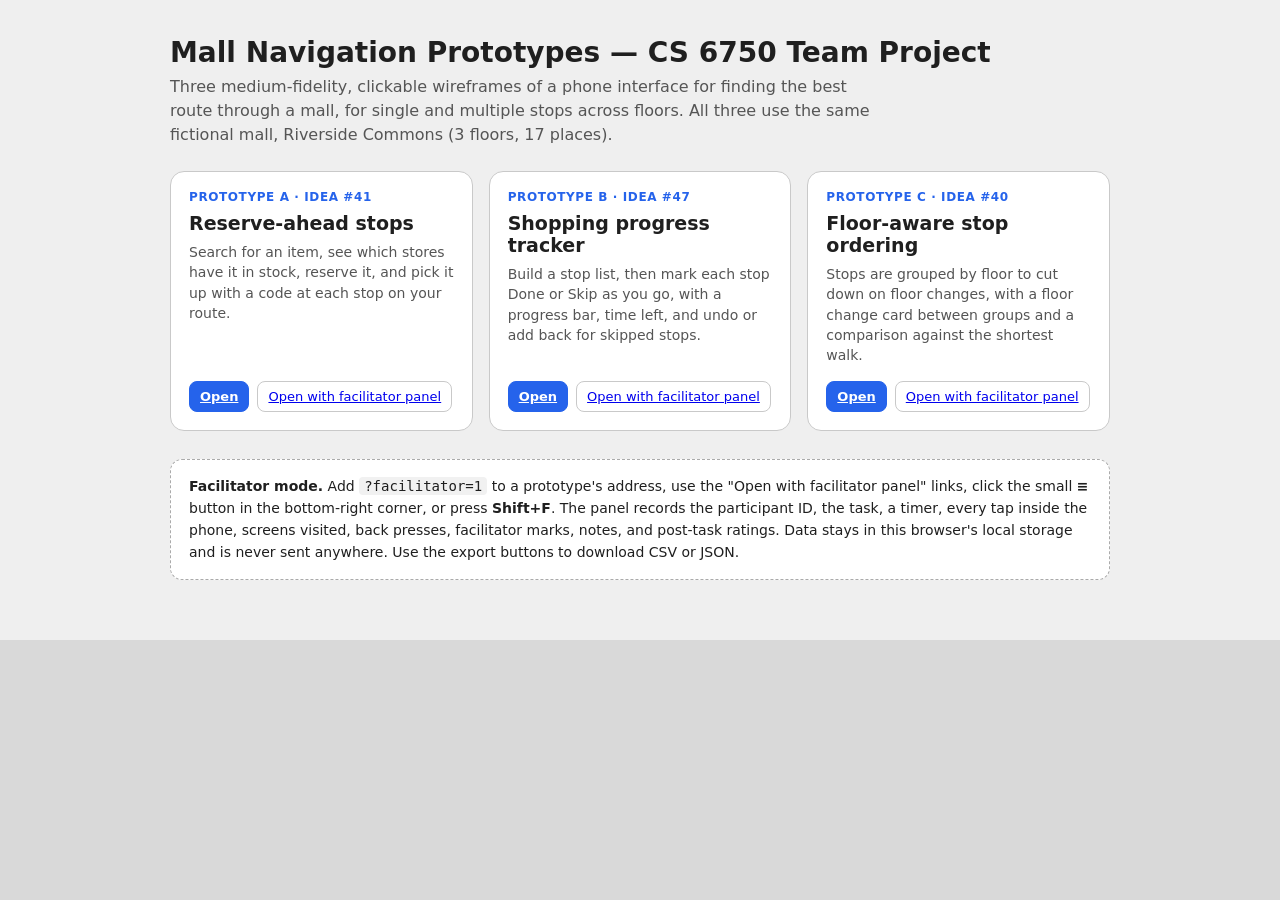
<file: index.html>
<!doctype html>
<html lang="en">
<head>
<meta charset="utf-8">
<meta name="viewport" content="width=device-width, initial-scale=1">
<title>Mall Navigation Prototypes — CS 6750 Team Project</title>
<link rel="icon" href="data:,">
<link rel="stylesheet" href="assets/css/wire.css">
<style>
  body{background:#efefef}
  .wrap{max-width:980px;margin:0 auto;padding:36px 20px 60px}
  h1{font-size:28px;margin:0 0 6px}
  .lead{color:#555;margin:0 0 24px;max-width:720px;line-height:1.5}
  .cards{display:grid;grid-template-columns:repeat(auto-fit,minmax(260px,1fr));gap:16px}
  .pcard{background:#fff;border:1.5px solid #c9c9c9;border-radius:14px;padding:18px;display:flex;flex-direction:column;gap:8px;text-decoration:none;color:inherit}
  .pcard:hover{border-color:var(--accent)}
  .pcard .lbl{font-size:12px;font-weight:700;color:var(--accent);text-transform:uppercase;letter-spacing:.05em}
  .pcard h3{margin:0;font-size:19px}
  .pcard p{margin:0;color:#555;font-size:14px;line-height:1.45;flex:1}
  .pcard .go{display:flex;gap:8px;margin-top:8px}
  .note{margin-top:28px;background:#fff;border:1.5px dashed #aaa;border-radius:12px;padding:16px 18px;font-size:14px;line-height:1.55}
  .note code{background:#f1f1f1;padding:1px 5px;border-radius:4px}
</style>
</head>
<body>
<div class="wrap">
  <h1>Mall Navigation Prototypes — CS 6750 Team Project</h1>
  <p class="lead">Three medium-fidelity, clickable wireframes of a phone interface for finding the best route through a mall, for single and multiple stops across floors. All three use the same fictional mall, Riverside Commons (3 floors, 17 places).</p>
  <div class="cards">
    <div class="pcard">
      <span class="lbl">Prototype A · Idea #41</span>
      <h3>Reserve-ahead stops</h3>
      <p>Search for an item, see which stores have it in stock, reserve it, and pick it up with a code at each stop on your route.</p>
      <div class="go"><a class="btn primary sm" href="a-reserve-ahead.html">Open</a><a class="btn ghost sm" href="a-reserve-ahead.html?facilitator=1">Open with facilitator panel</a></div>
    </div>
    <div class="pcard">
      <span class="lbl">Prototype B · Idea #47</span>
      <h3>Shopping progress tracker</h3>
      <p>Build a stop list, then mark each stop Done or Skip as you go, with a progress bar, time left, and undo or add back for skipped stops.</p>
      <div class="go"><a class="btn primary sm" href="b-progress-tracker.html">Open</a><a class="btn ghost sm" href="b-progress-tracker.html?facilitator=1">Open with facilitator panel</a></div>
    </div>
    <div class="pcard">
      <span class="lbl">Prototype C · Idea #40</span>
      <h3>Floor-aware stop ordering</h3>
      <p>Stops are grouped by floor to cut down on floor changes, with a floor change card between groups and a comparison against the shortest walk.</p>
      <div class="go"><a class="btn primary sm" href="c-floor-aware.html">Open</a><a class="btn ghost sm" href="c-floor-aware.html?facilitator=1">Open with facilitator panel</a></div>
    </div>
  </div>
  <div class="note">
    <b>Facilitator mode.</b> Add <code>?facilitator=1</code> to a prototype's address, use the "Open with facilitator panel" links, click the small <b>≡</b> button in the bottom-right corner, or press <b>Shift+F</b>. The panel records the participant ID, the task, a timer, every tap inside the phone, screens visited, back presses, facilitator marks, notes, and post-task ratings. Data stays in this browser's local storage and is never sent anywhere. Use the export buttons to download CSV or JSON.
  </div>
</div>
</body>
</html>
</file>
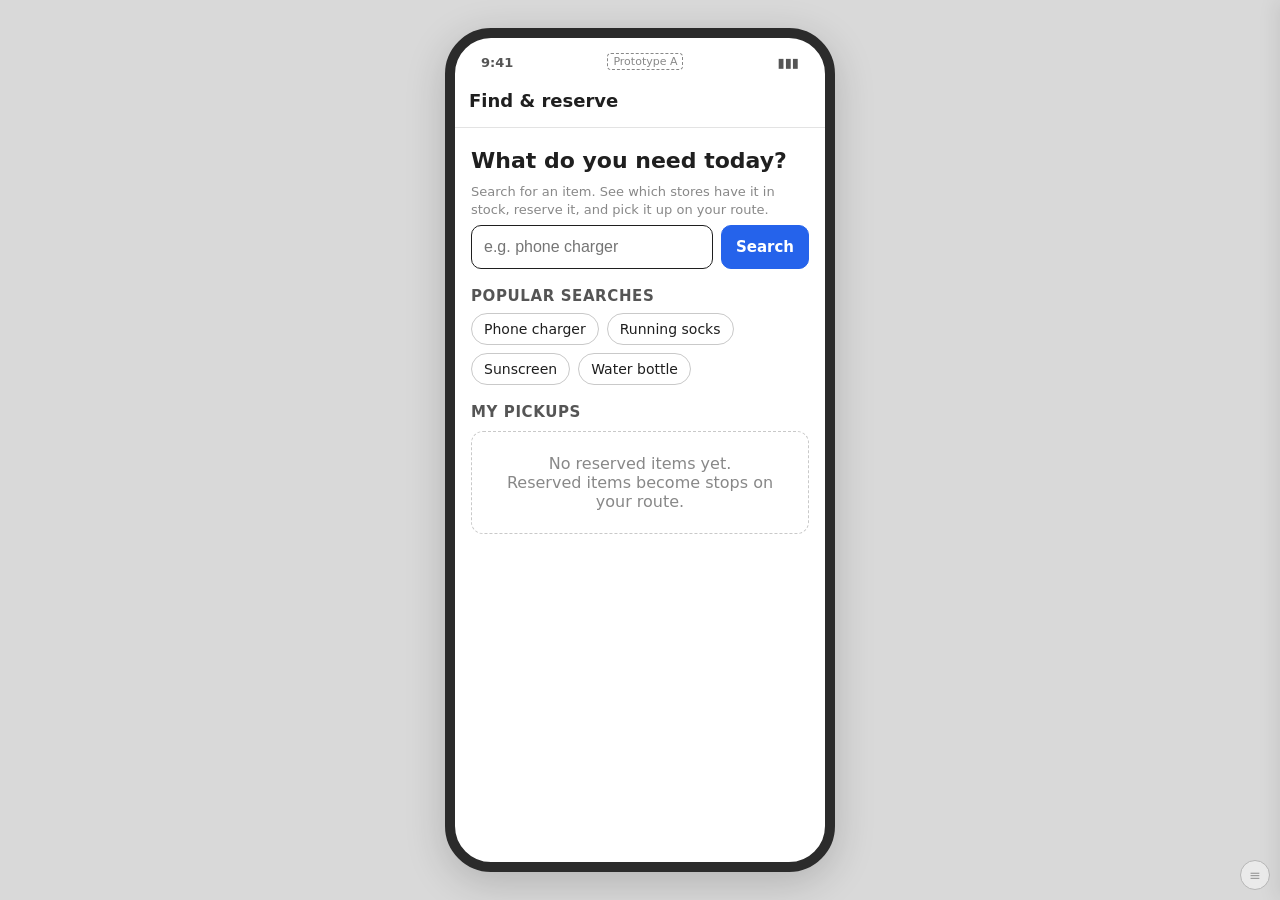
<file: a-reserve-ahead.html>
<!doctype html>
<html lang="en">
<head>
<meta charset="utf-8">
<meta name="viewport" content="width=device-width, initial-scale=1, viewport-fit=cover">
<title>Prototype A: Reserve-ahead stops</title>
<link rel="icon" href="data:,">
<link rel="stylesheet" href="assets/css/wire.css">
</head>
<body>
<div class="stage">
  <div class="phone" id="phone"><div id="screen"></div><div id="toast" role="status"></div></div>
</div>
<script src="assets/js/mall-data.js"></script>
<script src="assets/js/core.js"></script>
<script src="assets/js/facilitator.js"></script>
<script src="assets/js/proto-a.js"></script>
</body>
</html>
</file>
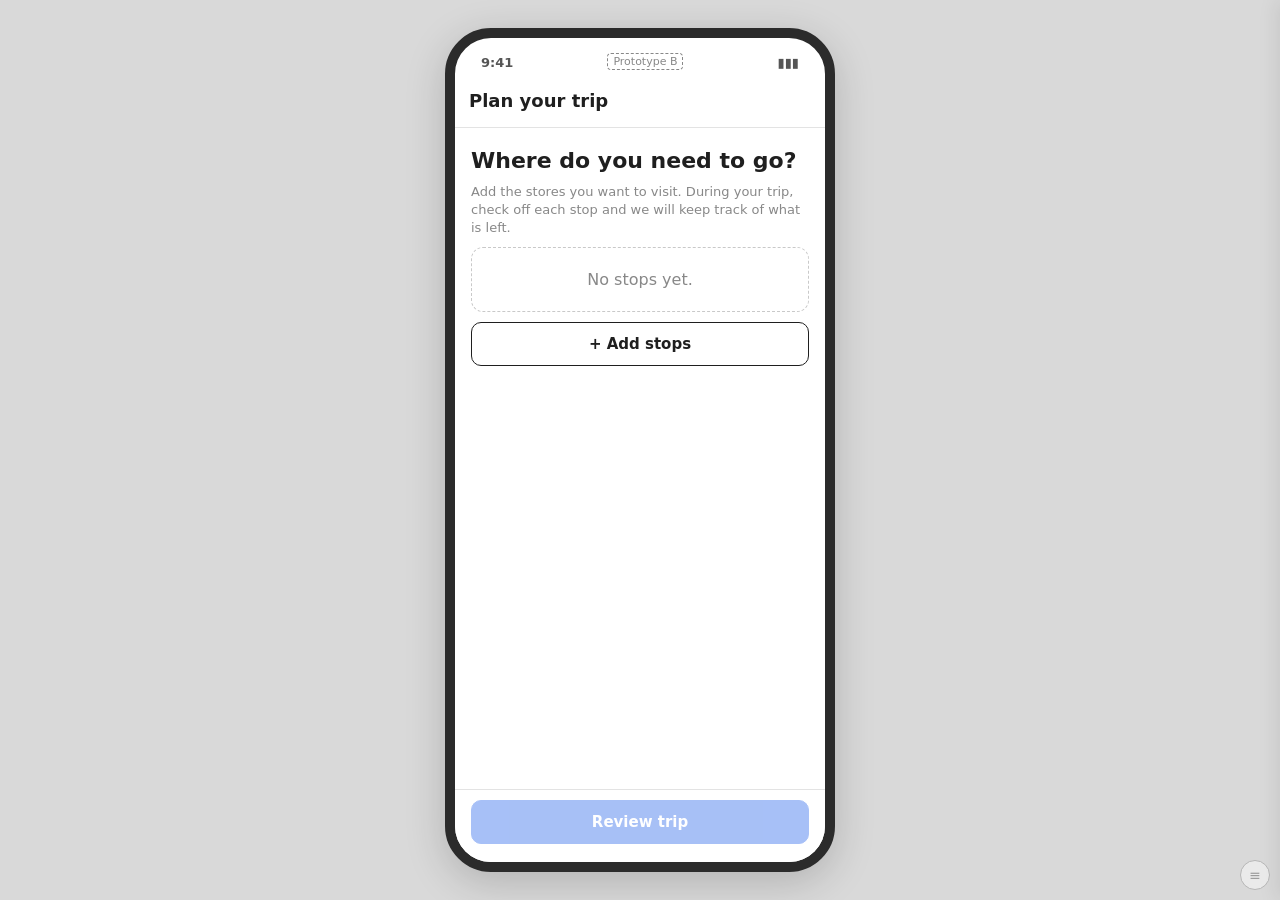
<file: b-progress-tracker.html>
<!doctype html>
<html lang="en">
<head>
<meta charset="utf-8">
<meta name="viewport" content="width=device-width, initial-scale=1, viewport-fit=cover">
<title>Prototype B: Shopping progress tracker</title>
<link rel="icon" href="data:,">
<link rel="stylesheet" href="assets/css/wire.css">
</head>
<body>
<div class="stage">
  <div class="phone" id="phone"><div id="screen"></div><div id="toast" role="status"></div></div>
</div>
<script src="assets/js/mall-data.js"></script>
<script src="assets/js/core.js"></script>
<script src="assets/js/facilitator.js"></script>
<script src="assets/js/proto-b.js"></script>
</body>
</html>
</file>
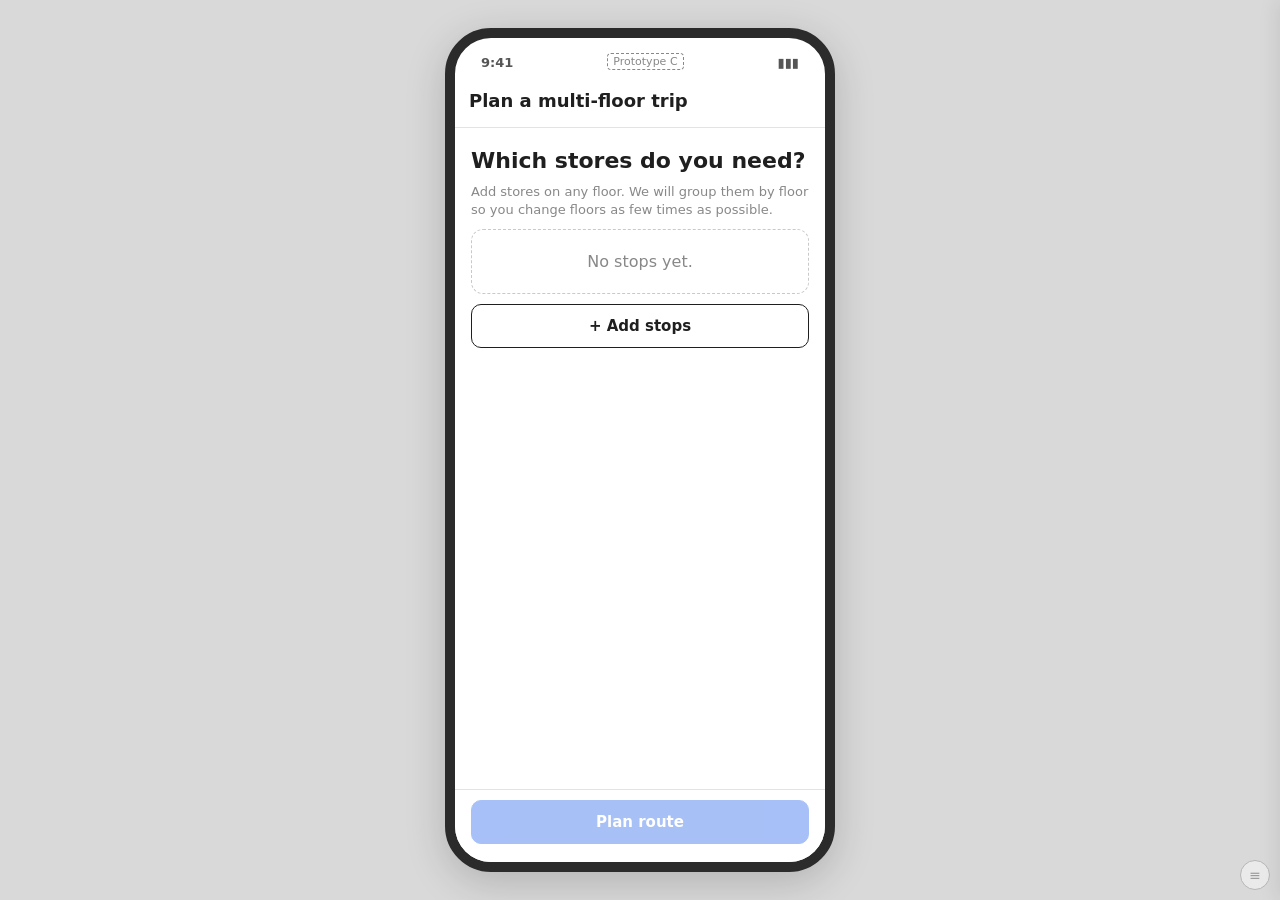
<file: c-floor-aware.html>
<!doctype html>
<html lang="en">
<head>
<meta charset="utf-8">
<meta name="viewport" content="width=device-width, initial-scale=1, viewport-fit=cover">
<title>Prototype C: Floor-aware stop ordering</title>
<link rel="icon" href="data:,">
<link rel="stylesheet" href="assets/css/wire.css">
</head>
<body>
<div class="stage">
  <div class="phone" id="phone"><div id="screen"></div><div id="toast" role="status"></div></div>
</div>
<script src="assets/js/mall-data.js"></script>
<script src="assets/js/core.js"></script>
<script src="assets/js/facilitator.js"></script>
<script src="assets/js/proto-c.js"></script>
</body>
</html>
</file>
<file: assets/css/wire.css>
/* Wireframe styles: grayscale + one accent color */
:root{
  --accent:#2563eb; --accent-soft:#dbe7fd;
  --ink:#1f1f1f; --ink2:#555; --ink3:#888; --line:#c9c9c9; --line2:#e3e3e3;
  --bg:#ffffff; --fill:#f3f3f3; --fill2:#e9e9e9; --page:#d9d9d9;
  --r:10px;
  font-family: system-ui, -apple-system, "Segoe UI", Roboto, Helvetica, Arial, sans-serif;
}
*{box-sizing:border-box}
html,body{margin:0;padding:0;color:var(--ink);background:var(--page)}
button{font:inherit;color:inherit}
.stage{min-height:100vh;display:flex;justify-content:center;align-items:center;padding:24px;transition:padding .2s}
body.fac-open .stage{padding-right:404px}
.phone{width:390px;height:844px;background:var(--bg);border:10px solid #2b2b2b;border-radius:46px;overflow:hidden;position:relative;display:flex;flex-direction:column;box-shadow:0 10px 40px rgba(0,0,0,.18)}
#screen{flex:1;display:flex;flex-direction:column;min-height:0}
@media (max-width:520px){
  .stage{padding:0;align-items:stretch}
  body.fac-open .stage{padding-right:0}
  .phone{width:100vw;height:100vh;height:100dvh;border:0;border-radius:0;box-shadow:none}
}
.status{height:38px;flex:none;display:flex;justify-content:space-between;align-items:flex-end;padding:0 26px 6px;font-size:13px;font-weight:600;color:var(--ink2)}
.status .tag{font-weight:500;font-size:11px;border:1px dashed var(--ink3);border-radius:4px;padding:1px 5px;color:var(--ink3)}
.hdr{flex:none;display:flex;align-items:center;gap:8px;padding:8px 14px 10px;border-bottom:1px solid var(--line2);min-height:52px}
.hdr h1{font-size:18px;margin:0;flex:1;line-height:1.2}
.back{border:1px solid var(--line);background:var(--bg);border-radius:8px;padding:6px 10px;font-size:15px;cursor:pointer}
.body{flex:1;overflow-y:auto;padding:14px 16px 18px;min-height:0}
.foot{flex:none;padding:10px 16px 18px;border-top:1px solid var(--line2);display:flex;gap:8px;background:var(--bg)}
.foot .btn{flex:1}
h2{font-size:15px;margin:18px 0 8px;color:var(--ink2);text-transform:uppercase;letter-spacing:.04em}
h2:first-child{margin-top:4px}
p{margin:6px 0;line-height:1.4}
.muted{color:var(--ink3);font-size:13px}
.small{font-size:13px}
.big{font-size:22px;font-weight:700;margin:4px 0}
.center{text-align:center}
.btn{display:inline-flex;justify-content:center;align-items:center;gap:6px;border-radius:10px;padding:12px 14px;font-size:15px;font-weight:600;cursor:pointer;border:1.5px solid var(--ink);background:var(--bg)}
.btn.primary{background:var(--accent);border-color:var(--accent);color:#fff}
.btn.ghost{border-color:var(--line);font-weight:500}
.btn.sm{padding:7px 10px;font-size:13px;border-radius:8px}
.btn.block{display:flex;width:100%;margin-top:8px}
.btn[disabled]{opacity:.4;cursor:not-allowed}
.link{background:none;border:0;color:var(--accent);font-weight:600;padding:6px 0;cursor:pointer;font-size:14px}
.card{border:1.5px solid var(--line);border-radius:var(--r);padding:12px;margin:8px 0;background:var(--bg)}
.card.accent{border-color:var(--accent);background:var(--accent-soft)}
.card.dashed{border-style:dashed}
.row{display:flex;align-items:center;gap:10px}
.row .grow{flex:1;min-width:0}
.list{border:1.5px solid var(--line);border-radius:var(--r);overflow:hidden;margin:8px 0}
.li{display:flex;align-items:center;gap:10px;padding:11px 12px;border-bottom:1px solid var(--line2);background:var(--bg);width:100%;text-align:left;border-left:0;border-right:0;border-top:0;font-size:15px}
.li:last-child{border-bottom:0}
button.li{cursor:pointer}
.li .grow{flex:1;min-width:0}
.li .t{font-weight:600}
.li .s{font-size:13px;color:var(--ink3);margin-top:2px}
.li.off{color:var(--ink3);background:var(--fill)}
.li.off .t{text-decoration:none}
.chev{color:var(--ink3);font-size:18px}
.search{display:flex;gap:8px;margin:6px 0 4px}
.search input{flex:1;font-size:16px;padding:12px;border:1.5px solid var(--ink);border-radius:10px}
.chips{display:flex;flex-wrap:wrap;gap:8px;margin:8px 0}
.chip{border:1.5px solid var(--line);border-radius:999px;padding:7px 12px;font-size:14px;background:var(--bg);cursor:pointer}
.chip.on{border-color:var(--accent);background:var(--accent-soft);color:var(--accent);font-weight:600}
.badge{display:inline-block;font-size:12px;font-weight:700;border:1.5px solid var(--ink2);border-radius:6px;padding:1px 6px;color:var(--ink2);white-space:nowrap}
.badge.accent{border-color:var(--accent);color:var(--accent)}
.badge.fill{background:var(--accent);color:#fff;border-color:var(--accent)}
.badge.gray{border-color:var(--line);color:var(--ink3)}
.num{width:26px;height:26px;flex:none;border-radius:50%;border:1.5px solid var(--ink);display:flex;align-items:center;justify-content:center;font-size:13px;font-weight:700}
.num.accent{background:var(--accent);border-color:var(--accent);color:#fff}
.num.done{background:var(--ink2);border-color:var(--ink2);color:#fff}
.check{width:24px;height:24px;flex:none;border:1.5px solid var(--ink2);border-radius:6px;display:flex;align-items:center;justify-content:center;font-weight:800;font-size:15px}
.check.on{background:var(--accent);border-color:var(--accent);color:#fff}
.ph{border:1.5px solid var(--ink3);border-radius:8px;background:
  linear-gradient(to top right,transparent calc(50% - 1px),var(--line) 50%,transparent calc(50% + 1px)),
  linear-gradient(to bottom right,transparent calc(50% - 1px),var(--line) 50%,transparent calc(50% + 1px)),var(--fill);
  display:flex;align-items:center;justify-content:center;text-align:center;color:var(--ink2);font-size:13px;padding:10px;min-height:120px}
.ph span{background:var(--fill);padding:4px 8px;border-radius:4px;border:1px dashed var(--ink3)}
.code{font-family:ui-monospace,Menlo,Consolas,monospace;font-size:38px;font-weight:800;letter-spacing:.08em;text-align:center;border:2px dashed var(--ink);border-radius:12px;padding:16px;margin:12px 0}
.code.sm{font-size:16px;padding:2px 6px;border-width:1.5px;border-radius:6px;display:inline-block;margin:0;letter-spacing:.04em}
.progress{height:12px;border-radius:6px;background:var(--fill2);overflow:hidden;border:1px solid var(--line)}
.progress > div{height:100%;background:var(--accent)}
.seg{display:flex;border:1.5px solid var(--ink);border-radius:10px;overflow:hidden;margin:4px 0 10px}
.seg button{flex:1;border:0;background:var(--bg);padding:10px 6px;font-size:14px;font-weight:600;cursor:pointer}
.seg button + button{border-left:1.5px solid var(--ink)}
.seg button.on{background:var(--accent);color:#fff}
.tiles{display:flex;gap:8px;margin:8px 0}
.tile{flex:1;border:1.5px solid var(--line);border-radius:10px;padding:8px;text-align:center}
.tile b{display:block;font-size:22px}
.tile span{font-size:12px;color:var(--ink3)}
.steps{margin:6px 0;padding:0;list-style:none;counter-reset:s}
.steps li{position:relative;padding:8px 0 8px 34px;border-bottom:1px dashed var(--line2);line-height:1.35;font-size:15px}
.steps li:before{counter-increment:s;content:counter(s);position:absolute;left:0;top:7px;width:22px;height:22px;border:1.5px solid var(--ink2);border-radius:50%;font-size:12px;font-weight:700;display:flex;align-items:center;justify-content:center}
.steps li.ride:before{content:"\2195";border-color:var(--accent);color:var(--accent)}
.fc{border:2px solid var(--accent);border-radius:12px;padding:10px 12px;margin:10px 0;background:var(--accent-soft);display:flex;gap:10px;align-items:center;cursor:pointer;width:100%;text-align:left;font-size:14px}
.fc .ic{font-size:22px;font-weight:800;color:var(--accent);width:30px;text-align:center}
.group{border:1.5px solid var(--line);border-radius:12px;margin:8px 0;overflow:hidden}
.group .gh{background:var(--fill);padding:8px 12px;font-weight:700;display:flex;justify-content:space-between;align-items:center;border-bottom:1px solid var(--line2)}
.map{border:1.5px solid var(--line);border-radius:10px;background:#fff;margin:8px 0;overflow:hidden}
.map svg{display:block;width:100%;height:auto}
.tabs{display:flex;gap:6px;margin:4px 0}
.tabs button{flex:1;border:1.5px solid var(--line);background:var(--bg);border-radius:8px;padding:8px;font-weight:600;cursor:pointer}
.tabs button.on{border-color:var(--accent);color:var(--accent);background:var(--accent-soft)}
.hero{text-align:center;padding:18px 6px 6px}
.hero .icon{width:64px;height:64px;border-radius:50%;border:2.5px solid var(--accent);color:var(--accent);display:flex;align-items:center;justify-content:center;font-size:32px;font-weight:800;margin:0 auto 8px}
.kv{display:flex;justify-content:space-between;padding:6px 0;border-bottom:1px dashed var(--line2);font-size:14px}
.kv:last-child{border-bottom:0}
table.cmp{width:100%;border-collapse:collapse;font-size:14px;margin:8px 0}
table.cmp th,table.cmp td{border:1px solid var(--line);padding:8px 6px;text-align:left;vertical-align:top}
table.cmp th{background:var(--fill);font-size:13px}
table.cmp td.best{font-weight:700;color:var(--accent)}
#toast{position:absolute;left:14px;right:14px;bottom:96px;background:#2b2b2b;color:#fff;border-radius:10px;padding:12px 14px;font-size:14px;display:none;align-items:center;gap:10px;z-index:5}
#toast.show{display:flex}
#toast .grow{flex:1}
#toast button{background:none;border:0;color:#9ec0ff;font-weight:700;cursor:pointer;font-size:14px}
.empty{border:1.5px dashed var(--line);border-radius:12px;padding:22px;text-align:center;color:var(--ink3);margin:10px 0}
.stepper{display:flex;align-items:center;gap:6px}

/* ---------- Facilitator panel ---------- */
.fac-toggle{position:fixed;right:10px;bottom:10px;width:30px;height:30px;border-radius:50%;border:1px solid #999;background:#f7f7f7;color:#666;font-size:14px;cursor:pointer;z-index:60;opacity:.55}
.fac-toggle:hover{opacity:1}
.fac{position:fixed;top:0;right:0;bottom:0;width:380px;max-width:100vw;background:#fafafa;border-left:1px solid #bbb;z-index:55;transform:translateX(100%);transition:transform .2s;overflow-y:auto;font-size:13px;padding:12px 14px 60px;box-shadow:-4px 0 18px rgba(0,0,0,.08)}
.fac.open{transform:none}
.fac h3{font-size:14px;margin:14px 0 6px;text-transform:uppercase;letter-spacing:.04em;color:#444;border-top:1px solid #ddd;padding-top:10px}
.fac h3:first-of-type{border-top:0}
.fac .fhead{display:flex;justify-content:space-between;align-items:center}
.fac .fhead b{font-size:15px}
.fac label{display:block;font-weight:600;margin:6px 0 3px}
.fac input[type=text],.fac select,.fac textarea{width:100%;font:inherit;padding:7px;border:1px solid #aaa;border-radius:6px;background:#fff}
.fac textarea{min-height:52px;resize:vertical}
.fac .fbtns{display:flex;flex-wrap:wrap;gap:6px;margin:6px 0}
.fac .fb{border:1px solid #888;background:#fff;border-radius:6px;padding:6px 9px;cursor:pointer;font-size:13px}
.fac .fb.go{background:#1f7a3a;border-color:#1f7a3a;color:#fff}
.fac .fb.stop{background:#a32020;border-color:#a32020;color:#fff}
.fac .fb.on{outline:2px solid var(--accent)}
.fac .fb.danger{border-color:#a32020;color:#a32020}
.fac .timer{font-family:ui-monospace,Menlo,monospace;font-size:26px;font-weight:700;margin:4px 0}
.fac .stats{display:grid;grid-template-columns:repeat(3,1fr);gap:6px}
.fac .stats div{background:#fff;border:1px solid #ddd;border-radius:6px;padding:5px;text-align:center}
.fac .stats b{display:block;font-size:16px}
.fac .rate{display:flex;gap:4px;margin:3px 0 6px}
.fac .rate button{flex:1;border:1px solid #888;background:#fff;border-radius:5px;padding:5px 0;cursor:pointer}
.fac .rate button.on{background:var(--accent);color:#fff;border-color:var(--accent)}
.fac .flog{max-height:220px;overflow-y:auto;background:#fff;border:1px solid #ddd;border-radius:6px;font-family:ui-monospace,Menlo,monospace;font-size:11px;padding:4px}
.fac .flog div{padding:2px 0;border-bottom:1px dotted #eee;white-space:nowrap;overflow:hidden;text-overflow:ellipsis}
.fac .hint{color:#777;font-size:12px}
.fac .status-line{font-size:12px;color:#555;margin-top:4px}
</file>
